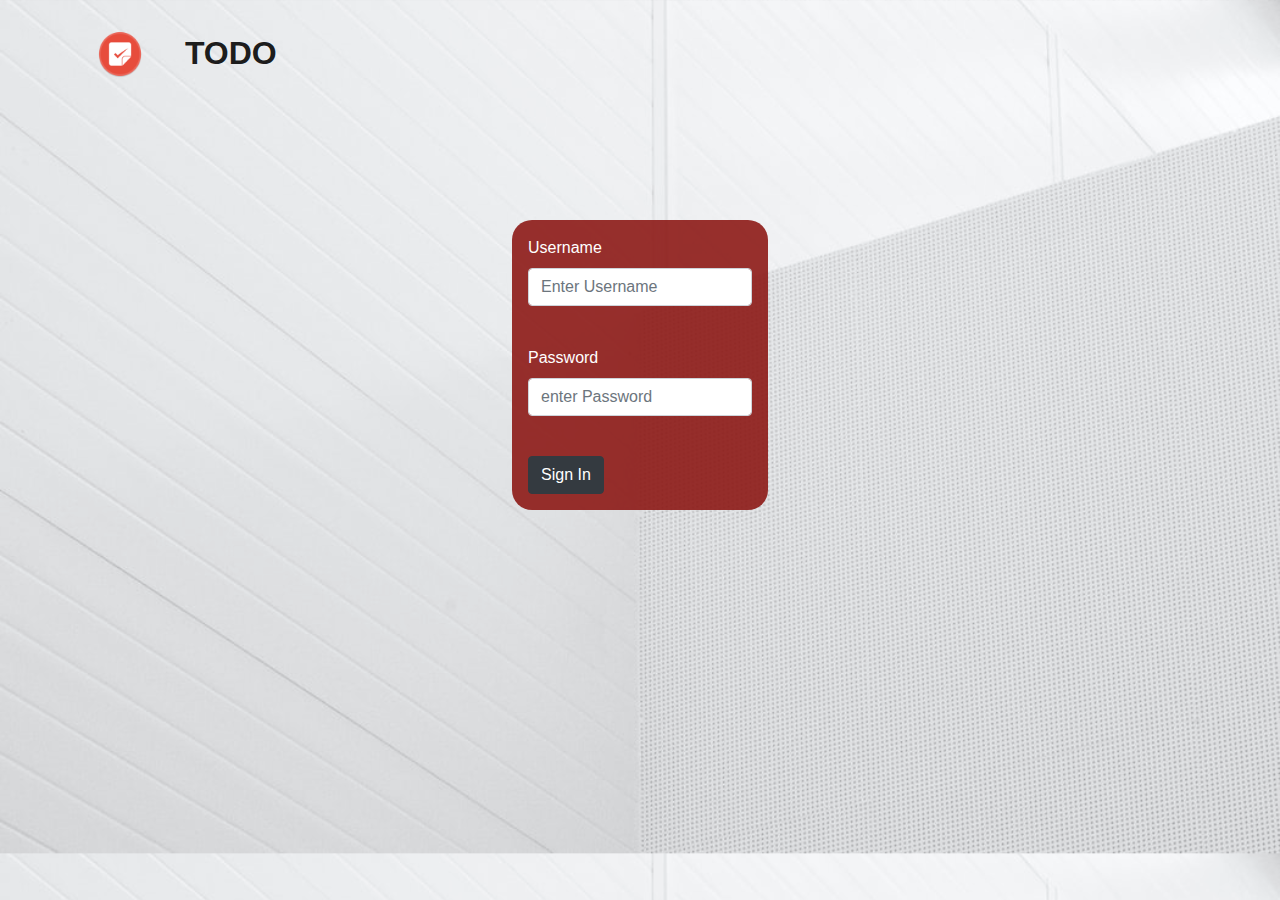
<file: index.html>
<!DOCTYPE html>
<html lang="en">
<head>
    <meta charset="UTF-8">
    <meta name="viewport" content="width=device-width, initial-scale=1.0">
    <title>ToDo</title>
    <!-- css file -->
    <link rel="stylesheet" href="./css/index.css">
    <!-- css -->
    <link rel="stylesheet" href="https://maxcdn.bootstrapcdn.com/bootstrap/4.0.0/css/bootstrap.min.css" integrity="sha384-Gn5384xqQ1aoWXA+058RXPxPg6fy4IWvTNh0E263XmFcJlSAwiGgFAW/dAiS6JXm" crossorigin="anonymous">
    <!-- js -->
    
</head>
<body background="./image/bg.jpg" class="bg">

    <nav class="navsize navbar navbar-light bg-transparent">

        <a class="navbar-brand" href="#">
            <img src="./image/logo.jpg" width="80" height="50" class="d-inline-block align-top" alt="">
            TODO
        </a>

    </nav>

    <!-- form -->    
    <div class="sign">
        <form action="./home.html" onsubmit="return validatelogin()">

            <div class="form-group">
                <label for="uname">Username</label>
                <input type="username" class="form-control" id="uname" aria-describedby="emailHelp" placeholder="Enter Username" required>
                <label class="error" id="uerror"></label>
            </div>
            <div class="form-group">
                <label for="password">Password</label>
                <input type="password" class="form-control" id="password" placeholder="enter Password" required>
                <label class="error" id="perror"></label>
            </div>
            <button type="submit" class="btn btn-dark" onclick="validate.js">Sign In</button>

        </form>

    </div> 

<script src="./JavaScript/validate.js"></script>
<script src="https://code.jquery.com/jquery-3.2.1.slim.min.js" integrity="sha384-KJ3o2DKtIkvYIK3UENzmM7KCkRr/rE9/Qpg6aAZGJwFDMVNA/GpGFF93hXpG5KkN" crossorigin="anonymous"></script>
<script src="https://cdnjs.cloudflare.com/ajax/libs/popper.js/1.12.9/umd/popper.min.js" integrity="sha384-ApNbgh9B+Y1QKtv3Rn7W3mgPxhU9K/ScQsAP7hUibX39j7fakFPskvXusvfa0b4Q" crossorigin="anonymous"></script>
<script src="https://maxcdn.bootstrapcdn.com/bootstrap/4.0.0/js/bootstrap.min.js" integrity="sha384-JZR6Spejh4U02d8jOt6vLEHfe/JQGiRRSQQxSfFWpi1MquVdAyjUar5+76PVCmYl" crossorigin="anonymous"></script>
</body>
</html>
</file>
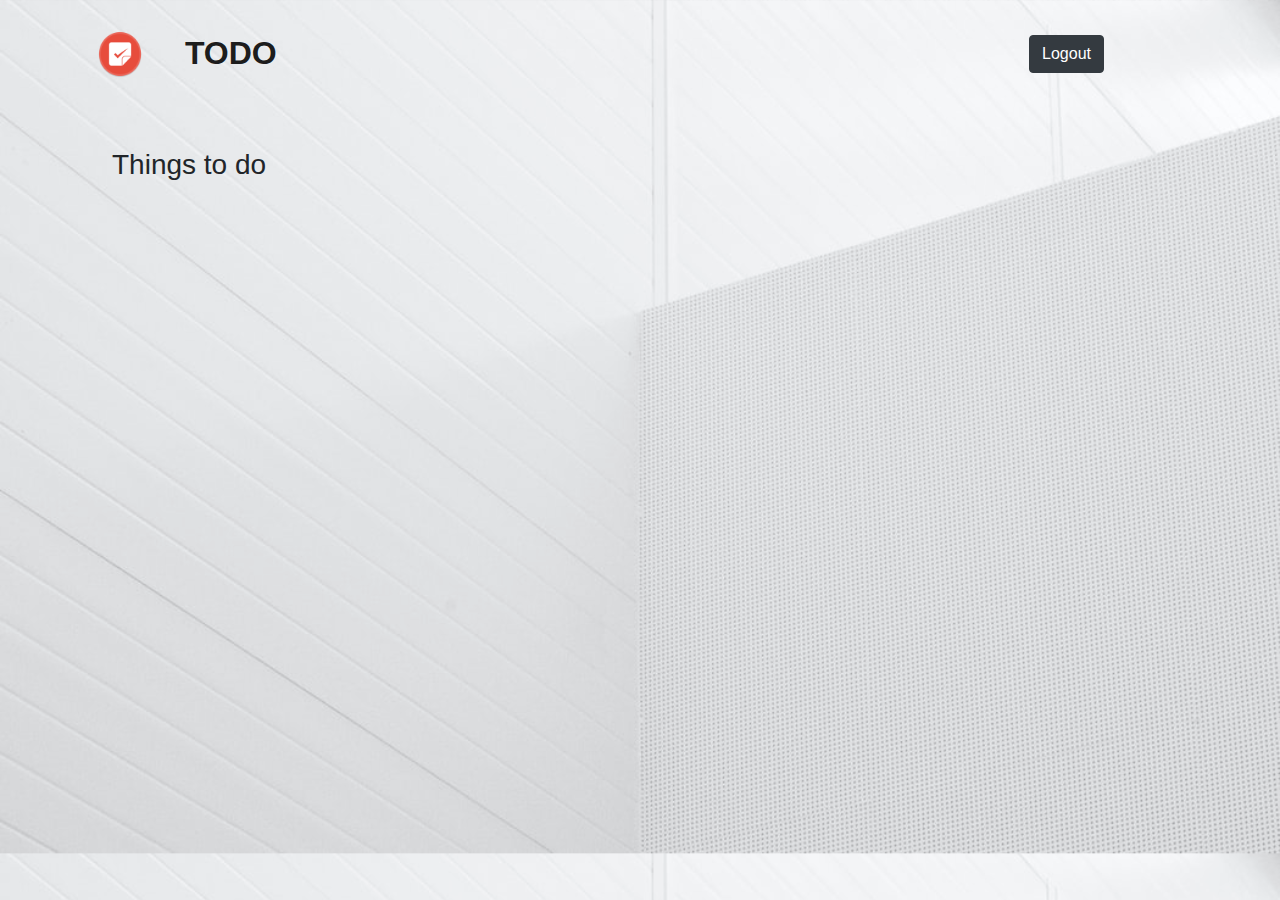
<file: home.html>
<!DOCTYPE html>
<html lang="en">
<head>
    <meta charset="UTF-8">
    <meta name="viewport" content="width=device-width, initial-scale=1.0">
    <title>ToDo</title>
    <!-- css file -->
    <link rel="stylesheet" href="./css/index.css">
    <!-- css -->
    <link rel="stylesheet" href="https://maxcdn.bootstrapcdn.com/bootstrap/4.0.0/css/bootstrap.min.css" integrity="sha384-Gn5384xqQ1aoWXA+058RXPxPg6fy4IWvTNh0E263XmFcJlSAwiGgFAW/dAiS6JXm" crossorigin="anonymous">
    
</head>
<body background="./image/bg.jpg" class="bg1">

    <nav class="navsize navbar navbar-light bg-transparent">

        <a class="navbar-brand" href="#">
            <img src="./image/logo.jpg" width="80" height="50" class="d-inline-block align-top" alt="">
            TODO
        </a>
        <form action="./index.html">
            <button type="submit" class="btn btn-dark">Logout</button>
        </form>
        
    </nav>

    <!-- list of todos -->
    <h3 class="heading">Things to do</h3>

    <div class="list" id="list"></div>

    <script src="./JavaScript/validate.js"></script>
<script src="https://code.jquery.com/jquery-3.2.1.slim.min.js" integrity="sha384-KJ3o2DKtIkvYIK3UENzmM7KCkRr/rE9/Qpg6aAZGJwFDMVNA/GpGFF93hXpG5KkN" crossorigin="anonymous"></script>
<script src="https://cdnjs.cloudflare.com/ajax/libs/popper.js/1.12.9/umd/popper.min.js" integrity="sha384-ApNbgh9B+Y1QKtv3Rn7W3mgPxhU9K/ScQsAP7hUibX39j7fakFPskvXusvfa0b4Q" crossorigin="anonymous"></script>
<script src="https://maxcdn.bootstrapcdn.com/bootstrap/4.0.0/js/bootstrap.min.js" integrity="sha384-JZR6Spejh4U02d8jOt6vLEHfe/JQGiRRSQQxSfFWpi1MquVdAyjUar5+76PVCmYl" crossorigin="anonymous"></script>
</body>
</html>
</file>
<file: css/index.css>
*{
    padding: 0;
    margin: 0;
}

/* home tab */

.bg{
    background-size: cover;
}
.bg1{
    background-size: 100%;
}

.navsize{
    margin-left: 5em;
    margin-top: 1em;
}
 .navsize img{
     padding-right: 1em;
 }
 .navsize a{
     font-size: 2em;
     font-weight: bold;
 }
 .navsize button{
     margin-right: 10em;
 }
 .list{
     margin-top: 3em;
     margin-left: 10em;
     font-family: Arial, Helvetica, sans-serif;
     font-weight: bold;
 }
 .heading{
     margin-left: 4em;
     margin-top: 2em;
 }
 

 /* login page */
 .sign{
     margin-left: 40%;
     margin-right: 40%; 
     margin-top: 10%;
     background-color: rgba(139, 23, 19, 0.89);
     padding: 1em;
     border-radius: 20px;
     color: white;
 }
</file>
